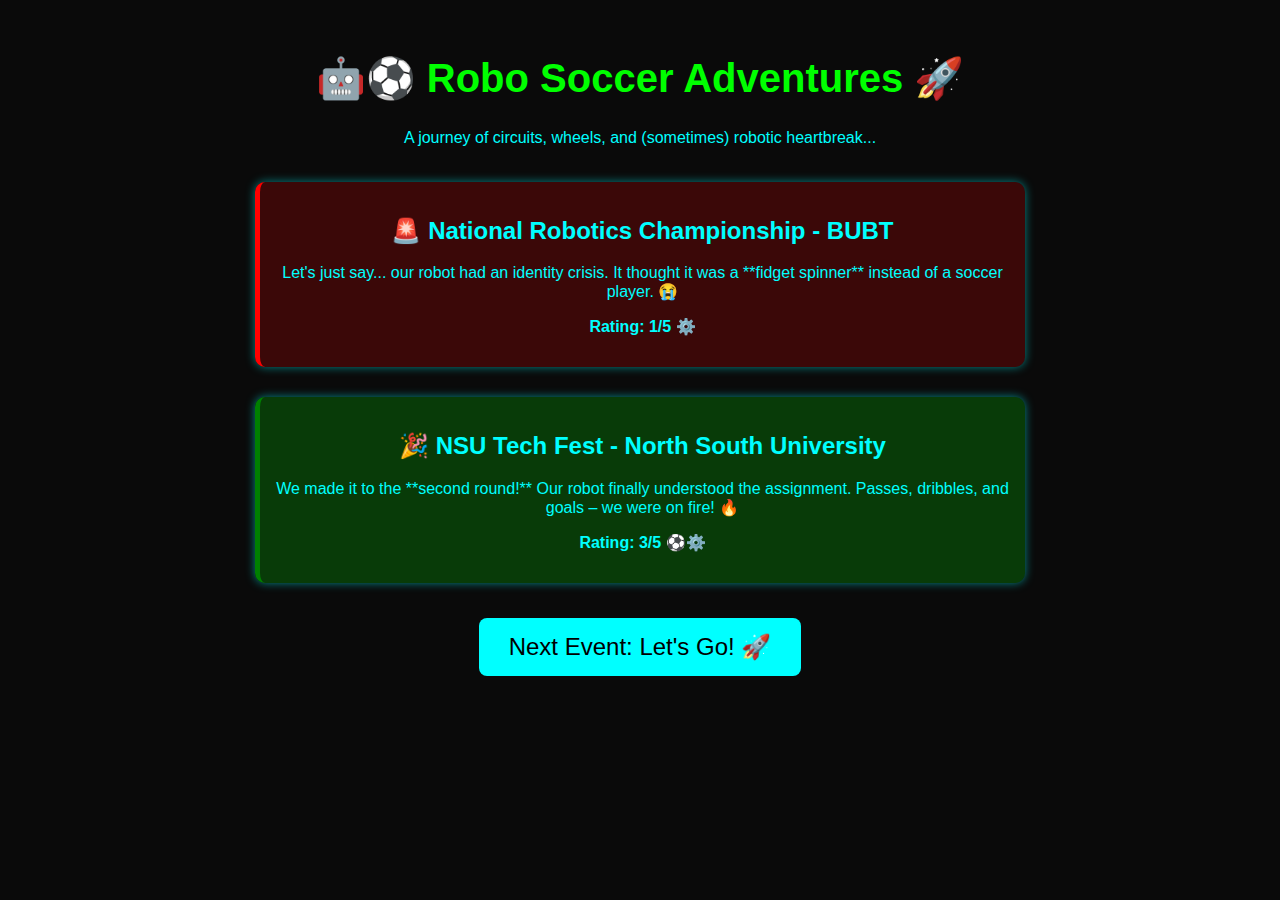
<file: updates/index.html>
<!DOCTYPE html>
<html lang="en">
<head>
    <meta charset="UTF-8">
    <meta name="viewport" content="width=device-width, initial-scale=1.0">
    <title>Robo Soccer Adventures</title>
    <link rel="stylesheet" href="styles.css">
</head>
<body>
    <header>
        <h1>🤖⚽ Robo Soccer Adventures 🚀</h1>
        <p>A journey of circuits, wheels, and (sometimes) robotic heartbreak...</p>
    </header>

    <section class="events">
        <div class="event-card bad-event">
            <h2>🚨 National Robotics Championship - BUBT</h2>
            <p>Let's just say... our robot had an identity crisis. It thought it was a **fidget spinner** instead of a soccer player. 😭</p>
            <p><strong>Rating: 1/5 ⚙️</strong></p>
        </div>

        <div class="event-card good-event">
            <h2>🎉 NSU Tech Fest - North South University</h2>
            <p>We made it to the **second round!** Our robot finally understood the assignment. Passes, dribbles, and goals – we were on fire! 🔥</p>
            <p><strong>Rating: 3/5 ⚽⚙️</strong></p>
        </div>
    </section>

    <button id="nextEventButton">Next Event: Let's Go! 🚀</button>

    <script src="script.js"></script>
</body>
</html>
</file>
<file: updates/styles.css>
body {
    font-family: 'Arial', sans-serif;
    background: #0a0a0a;
    color: #0ff;
    text-align: center;
    padding: 20px;
}

header h1 {
    color: #0f0;
    font-size: 2.5em;
}

.events {
    display: flex;
    flex-direction: column;
    align-items: center;
    margin-top: 20px;
}

.event-card {
    width: 60%;
    padding: 15px;
    margin: 15px 0;
    border-radius: 10px;
    box-shadow: 0 0 10px rgba(0, 255, 255, 0.5);
    transition: transform 0.3s;
}

.event-card:hover {
    transform: scale(1.05);
}

.bad-event {
    background: rgba(255, 0, 0, 0.2);
    border-left: 5px solid red;
}

.good-event {
    background: rgba(0, 255, 0, 0.2);
    border-left: 5px solid green;
}

button {
    margin-top: 20px;
    padding: 15px 30px;
    font-size: 1.5em;
    color: #000;
    background: #0ff;
    border: none;
    border-radius: 8px;
    cursor: pointer;
    transition: 0.3s;
}

button:hover {
    background: #00f;
    color: #fff;
    transform: scale(1.1);
}
</file>
